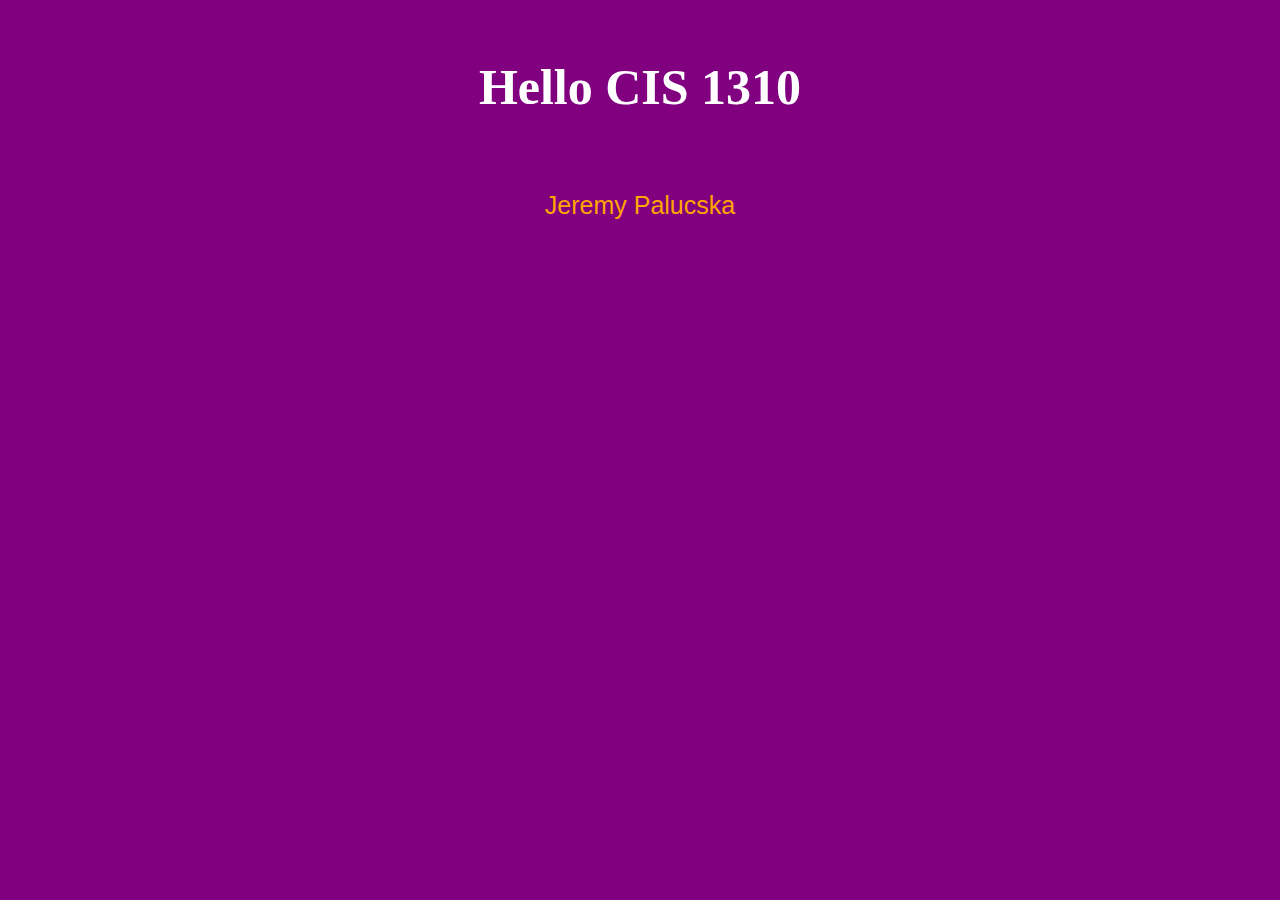
<file: module02/index.html>
<!DOCTYPE html>
<html lang="en">
<head>
    <meta charset="UTF-8">
    <meta http-equiv="X-UA-Compatible" content="IE=edge">
    <meta name="viewport" content="width=device-width, initial-scale=1.0">
    <title>Hello CIS 1310</title>
</head>
<style>
  body {
    background-color:#800080;
  }
  
  h1 {
    font-size:50px;
    color:#FFFFFF;
    margin: 0;
    text-align: center;
    padding:1em;   
  }
  
  p {
    font-family:Arial, Helvetica, sans-serif;
    color:#FFA500;
    text-align: center;
    font-size:25px;
  }
</style>
<body>
    <h1>Hello CIS 1310</h1>
    <p>Jeremy Palucska</p>
    
</body>
</html>
</file>
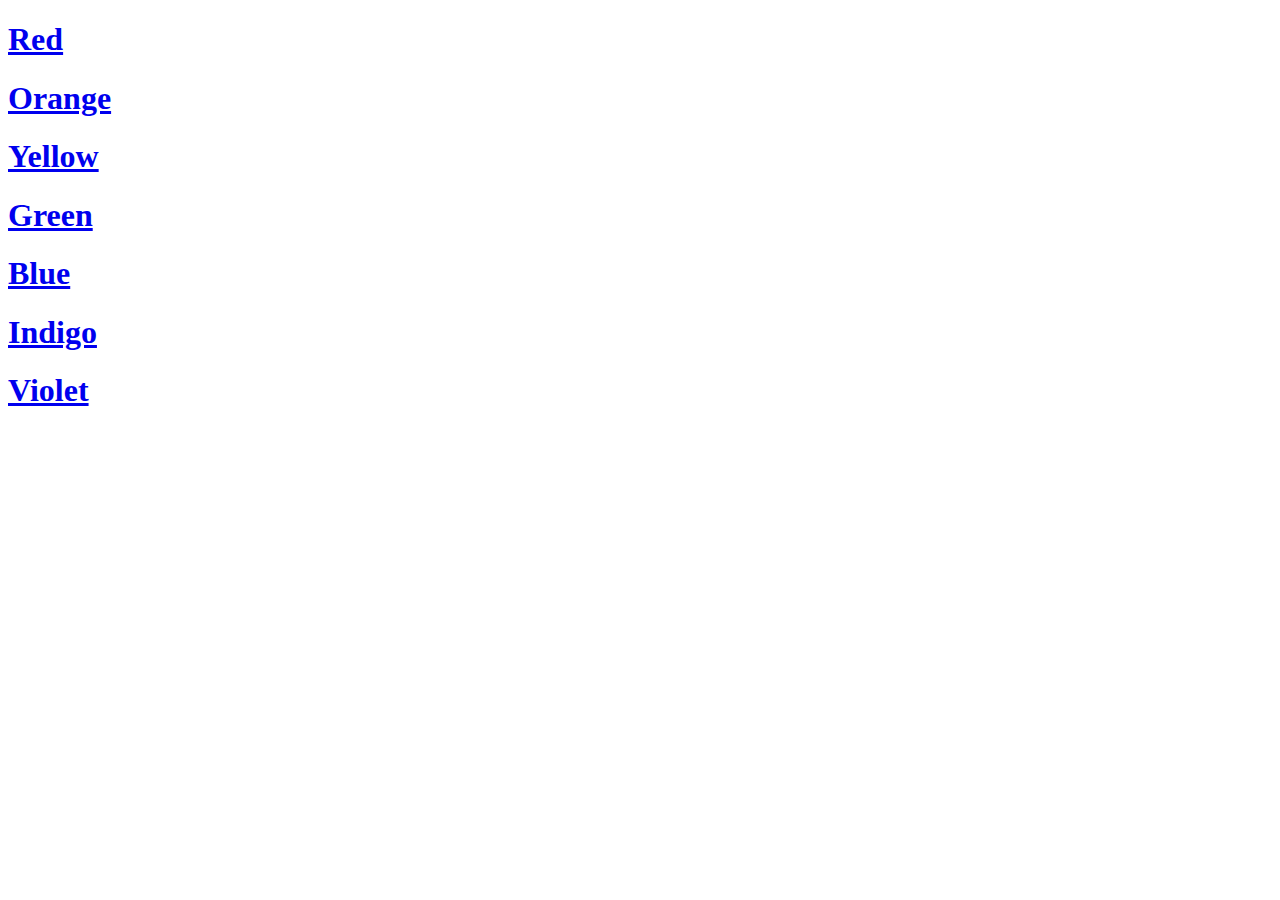
<file: module04/index.html>
<!DOCTYPE html>
<html lang="en">
<head>
    <meta charset="UTF-8">
    <link rel = "stylesheet" href = "https://bb.cod.edu/bbcswebdav/pid-7719709-dt-content-rid-42962829_2/courses/265569/style.css">
    <title>Document</title>
    
</head>
<body>
    <h1 class = align-right id = row-01><a href = "https://en.wikipedia.org/wiki/Red">Red</a></h1>
    <h1 class = align-left id = row-02><a href = "https://en.wikipedia.org/wiki/Orange">Orange</a></h1>
    <h1 class = align-right id = row-03><a href = "https://en.wikipedia.org/wiki/Yellow">Yellow</a></h1>
    <h1 class = align-left id = row-04><a href = "https://en.wikipedia.org/wiki/Green">Green</a></h1>
    <h1 class = align-right id = row-05><a href = "https://en.wikipedia.org/wiki/Blue">Blue</a></h1>
    <h1 class = align-left id = row-06><a href = "https://en.wikipedia.org/wiki/Indigo">Indigo</a></h1>
    <h1 class = align-right id = row-07><a href = "https://en.wikipedia.org/wiki/Violet">Violet</a></h1>

</body>
</html>
</file>
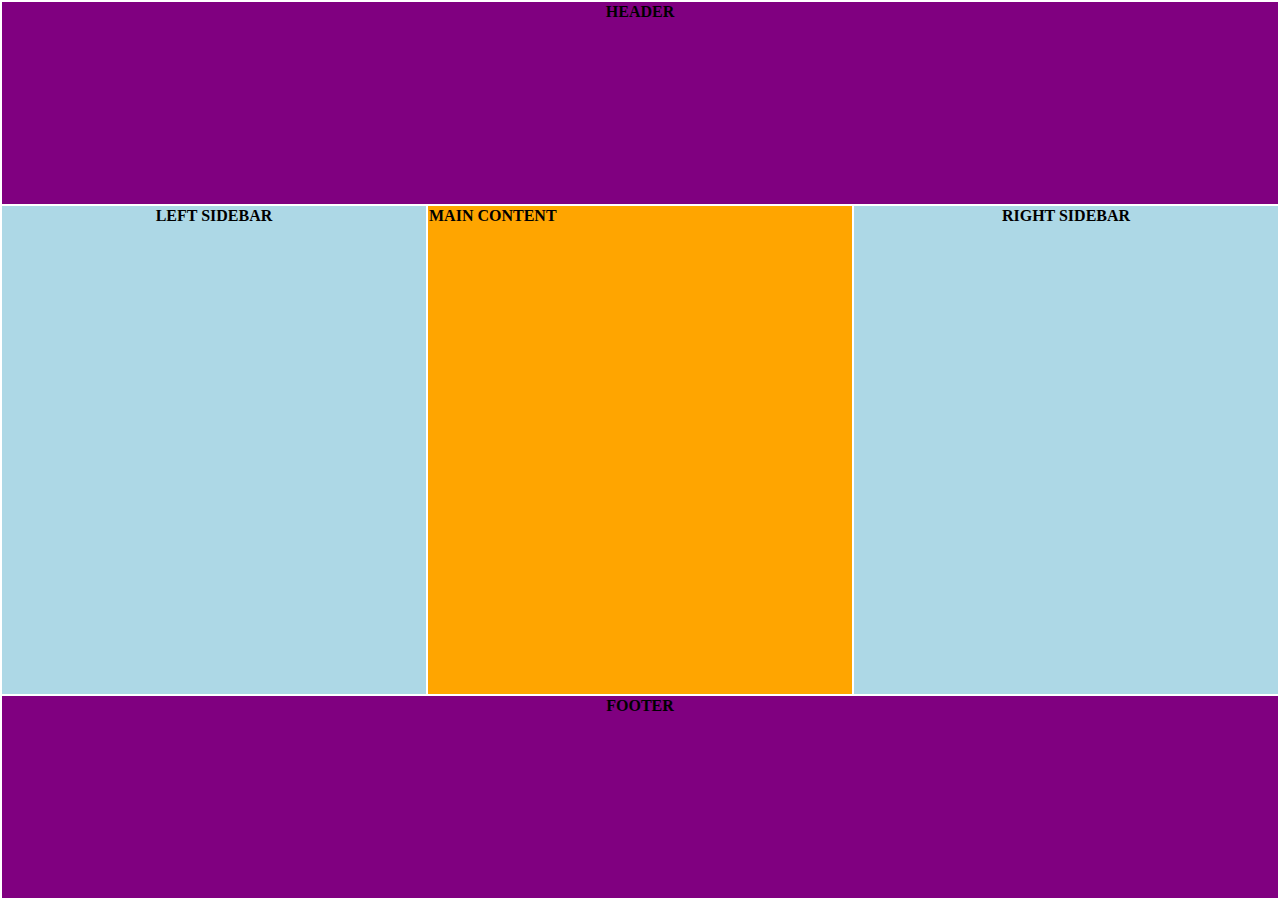
<file: module06/index.html>
<!DOCTYPE html>
<html lang="en">
<head>
    <meta charset="UTF-8">
    
    <title>Document</title>
</head>
<style>
   
    table, th  {
        table-layout: fixed;
        width:100%;
        min-height: 100vh;
        max-height: 100%;
        


        
    }

    #header {
       
        height:200px;
        vertical-align: top;
        text-align: center;
        background-color: purple
    }
    #footer{
        height:200px;
        vertical-align: top;
        text-align: center;
        background-color: purple
    }
    #main-content{
        min-width:600px;
        text-align: left;
        vertical-align: top;
        background-color: orange;
    }
    #left-sidebar {
        width:20%;
        vertical-align: top;
        background-color: lightblue;

    }
    #right-sidebar {
        width:20%;
        vertical-align: top;
        background-color: lightblue;

    }
    body {
        margin:0;
        padding:0;
        text-transform: uppercase;
    }
</style>
<body>
    <table style = width:100%>
        <tr>
            <th id = header colspan ="3"  >Header</th>
        </tr>
        <tr>
            <th id = left-sidebar>Left Sidebar</th>
            <th id = main-content>Main Content</th>
            <th id = right-sidebar>Right Sidebar</th>
        </tr>
        <tr>
            <th id = footer colspan ="3">Footer</th></th>
        </tr>

    </table>
</body>

</html>
</file>
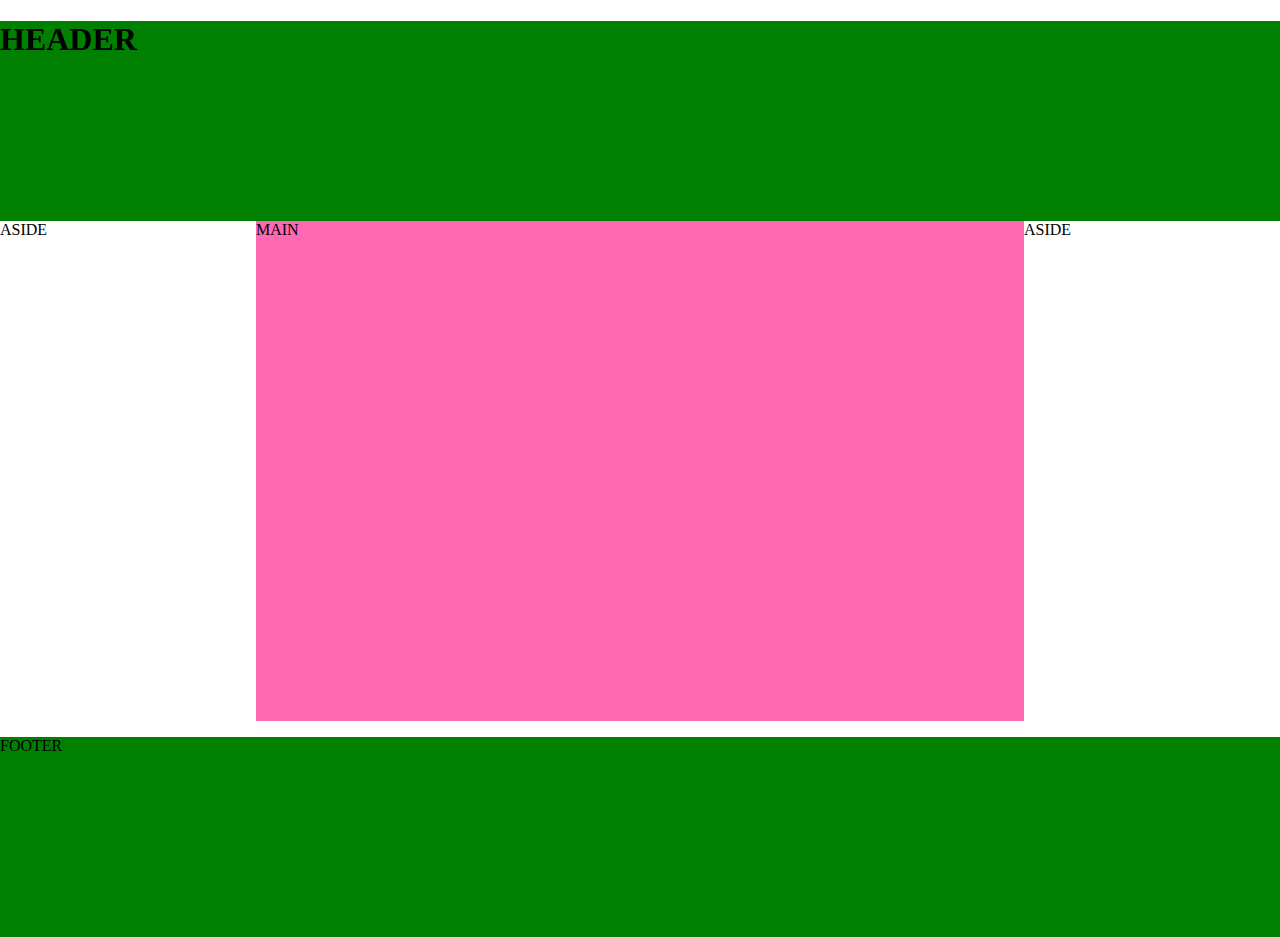
<file: module07/index.html>
<!DOCTYPE html>

<head>
<style>
    header{
        width:100%;
        height:200px;
        background-color: green;
    }
    footer{
        height:200px;
        width:100%;
        background-color: green;
    }

    main{
        width:60%;
        margin-left: 20%;
        margin-right:20%;
        min-height: calc(100vh - 400px);
        background-color: hotpink;
    }

    aside{
        width:20%;
        position: absolute;
        top:0px;

    }

    aside:first-child{
        left:0px
    }

    aside:last-child{
        right:0px;
    }

    #content{
        position: relative;

    }
    body{
        margin:0;
        padding:0;
    }
</style>
</head>

<body>
<header><h1>HEADER</h1></header>  
<div id="content">
    <aside>ASIDE</aside>
    <main>MAIN</main>
    <aside>ASIDE</aside>
</div>  
<footer><p>FOOTER</p></footer>
</body>
</html>
</file>
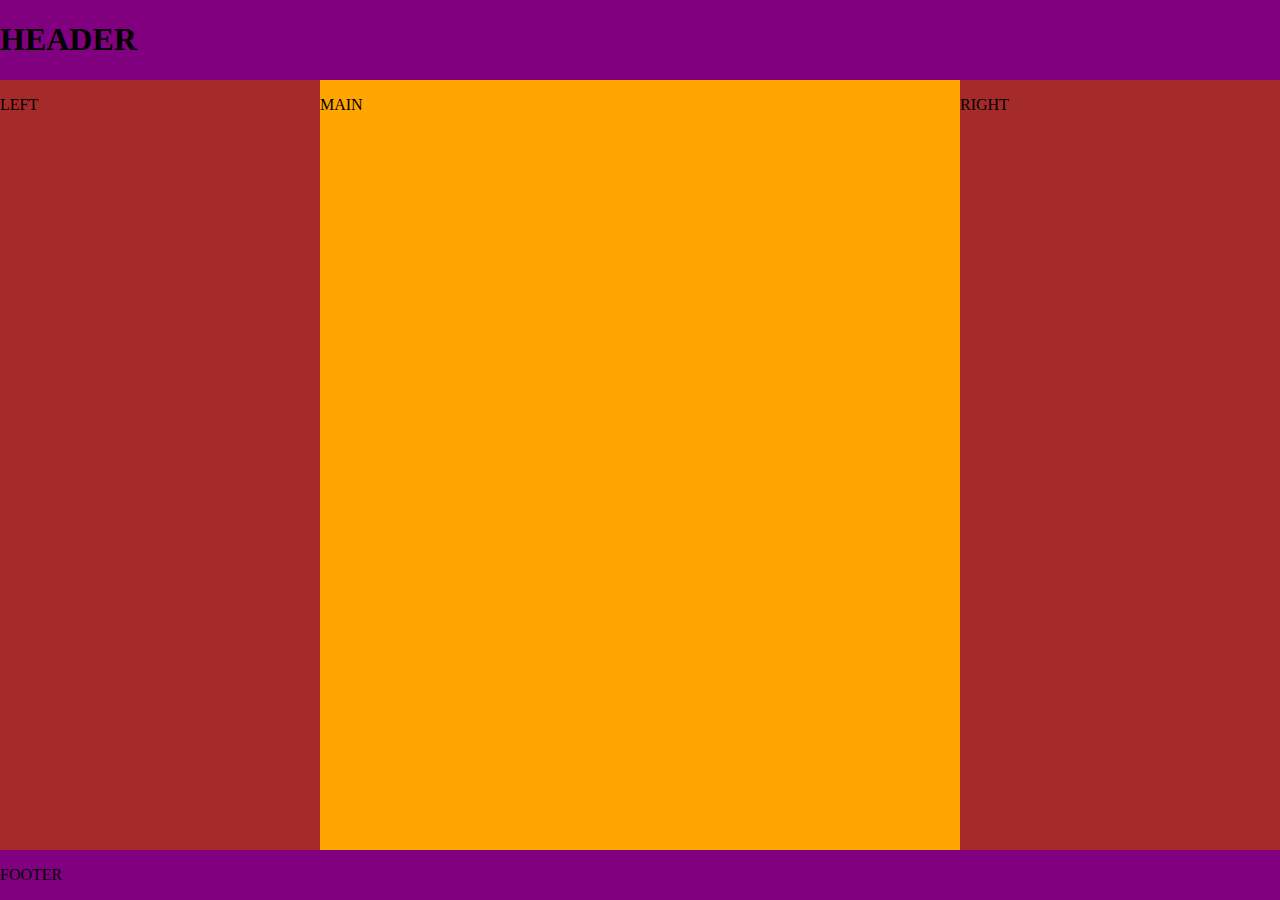
<file: module08/index.html>
<!DOCTYPE html>

<head>
<style>
    body {
        display: grid;
        grid-template-columns: 1fr 2fr 1fr;
        grid-template-rows: auto 1fr auto;
        grid-template-areas: 
            "header header header"
            "left main right"
            "footer footer footer";
        min-height: 100vh;
        margin:0;
        padding:0;
        background-color: white;
    }

    header {
        grid-area: header;
        background-color: purple;
    }

    aside {
        grid-area:left;
        background-color:brown;
    }
    main {
        grid-area: main;
        background-color: orange;
    }
    
    aside:last-of-type {
        grid-area:right;
        
    }
    footer {
        grid-area: footer;
        background-color: purple;
    }
    
</style>
</head>

<body>
    <header><h1>HEADER</h1></header>
    <aside><p>LEFT</p></aside>
    <main><p>MAIN</p></main>
    <aside><p>RIGHT</p></aside>    
    <footer><p>FOOTER</p></footer>
</body>
</html>
</file>
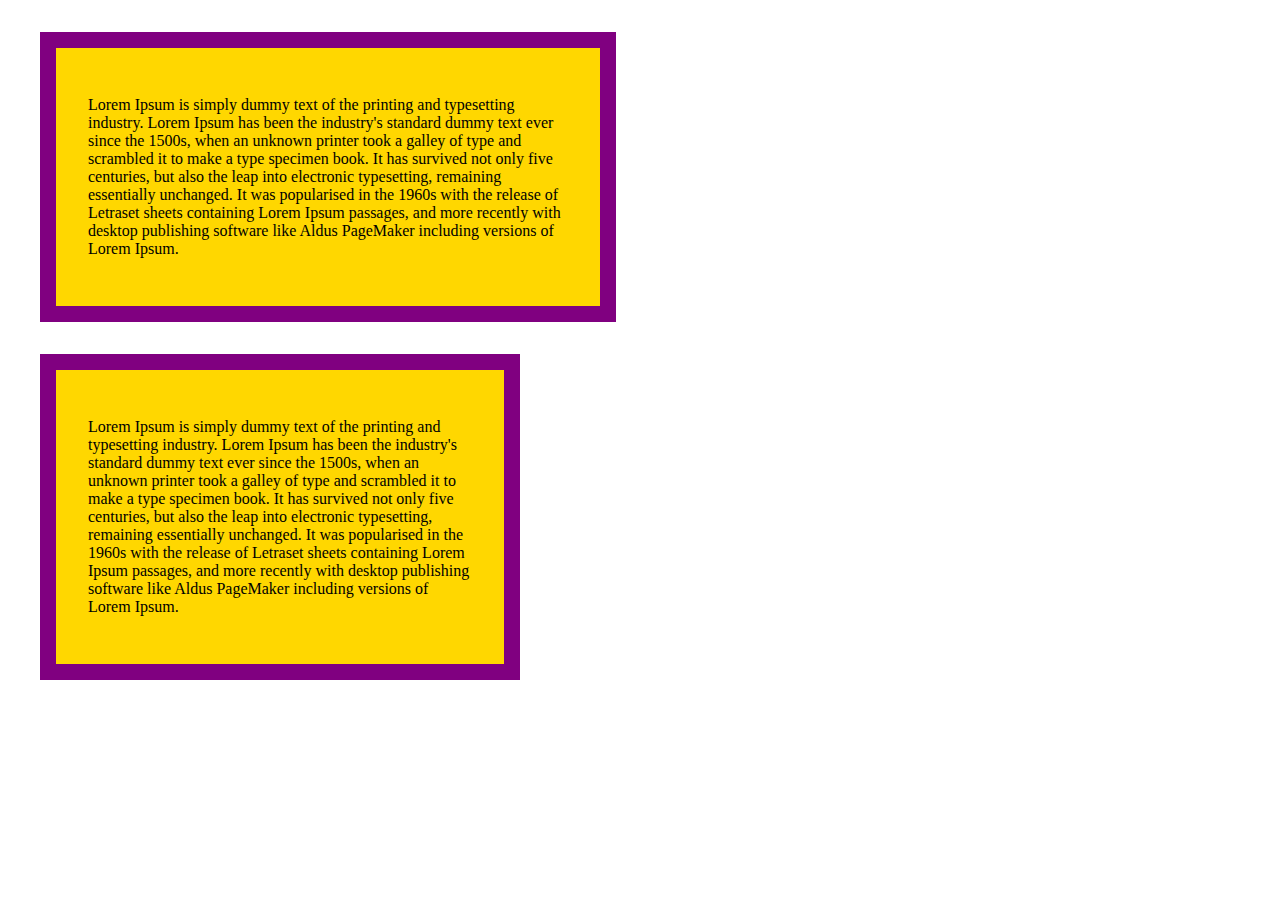
<file: module09/index.html>
<!DOCTYPE html>
<html lang="en">
<head>
    <meta charset="UTF-8">
    <meta http-equiv="X-UA-Compatible" content="IE=edge">
    <meta name="viewport" content="width=device-width, initial-scale=1.0">
    <link rel ="stylesheet" href ="styles.css">

    <title>Module09</title>
</head>
<body>
    <div id =box-one><p>Lorem Ipsum is simply dummy text of the printing and typesetting industry. Lorem Ipsum has been the industry's standard dummy text ever since the 1500s, when an unknown printer took a galley of type and scrambled it to make a type specimen book. It has survived not only five centuries, but also the leap into electronic typesetting, remaining essentially unchanged. It was popularised in the 1960s with the release of Letraset sheets containing Lorem Ipsum passages, and more recently with desktop publishing software like Aldus PageMaker including versions of Lorem Ipsum.</p></div>
    <div id =box-two><p>Lorem Ipsum is simply dummy text of the printing and typesetting industry. Lorem Ipsum has been the industry's standard dummy text ever since the 1500s, when an unknown printer took a galley of type and scrambled it to make a type specimen book. It has survived not only five centuries, but also the leap into electronic typesetting, remaining essentially unchanged. It was popularised in the 1960s with the release of Letraset sheets containing Lorem Ipsum passages, and more recently with desktop publishing software like Aldus PageMaker including versions of Lorem Ipsum.</p></div>   
</body>
</html>
</file>
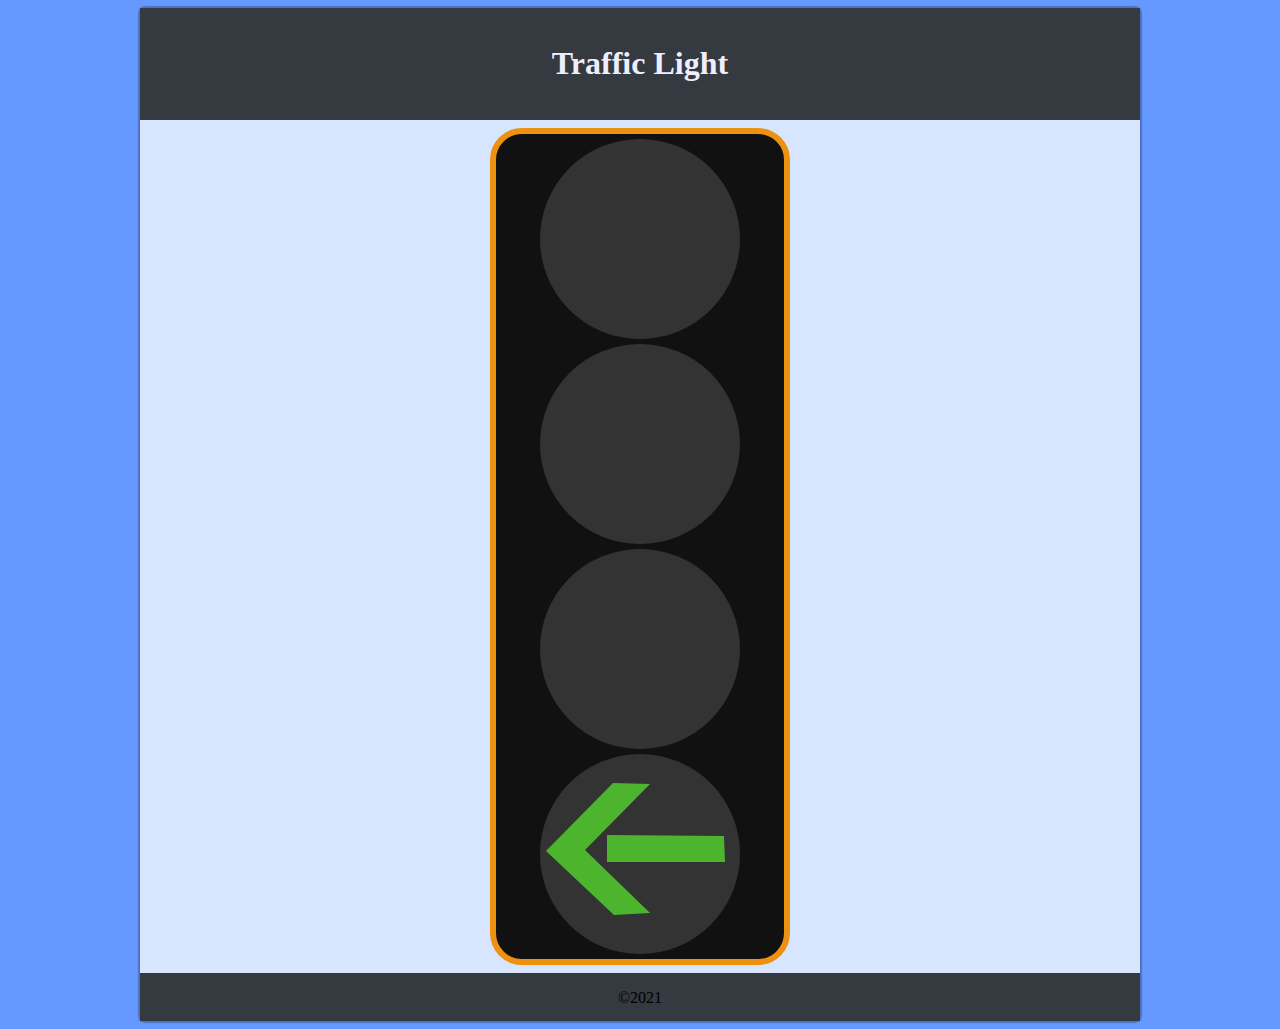
<file: module10/index.html>
<!DOCTYPE html>
<html class="no-js" lang="en-US">
<head>
	<meta charset="UTF-8">
	<meta name="viewport" content="width=device-width, initial-scale=1.0">
	<title>Traffic Light</title>

	<link href="style.css" rel="stylesheet" type="text/css">
	
</head>
<body class="">
<div id="page">
	<div id="header">	
		<h1>Traffic Light</h1>

  	</div><!-- end header -->	
	<div id="content">
		<div class="container">
			<div class="red"></div>
			<div class="yellow"></div>
			<div class="green"></div>
			<div class="arrow"></div>
		</div>   


    </div><!-- end content -->	
	<div id="footer">
		&copy;2021
	</div>		
	</div><!-- end page -->
</body>
</html>
</file>
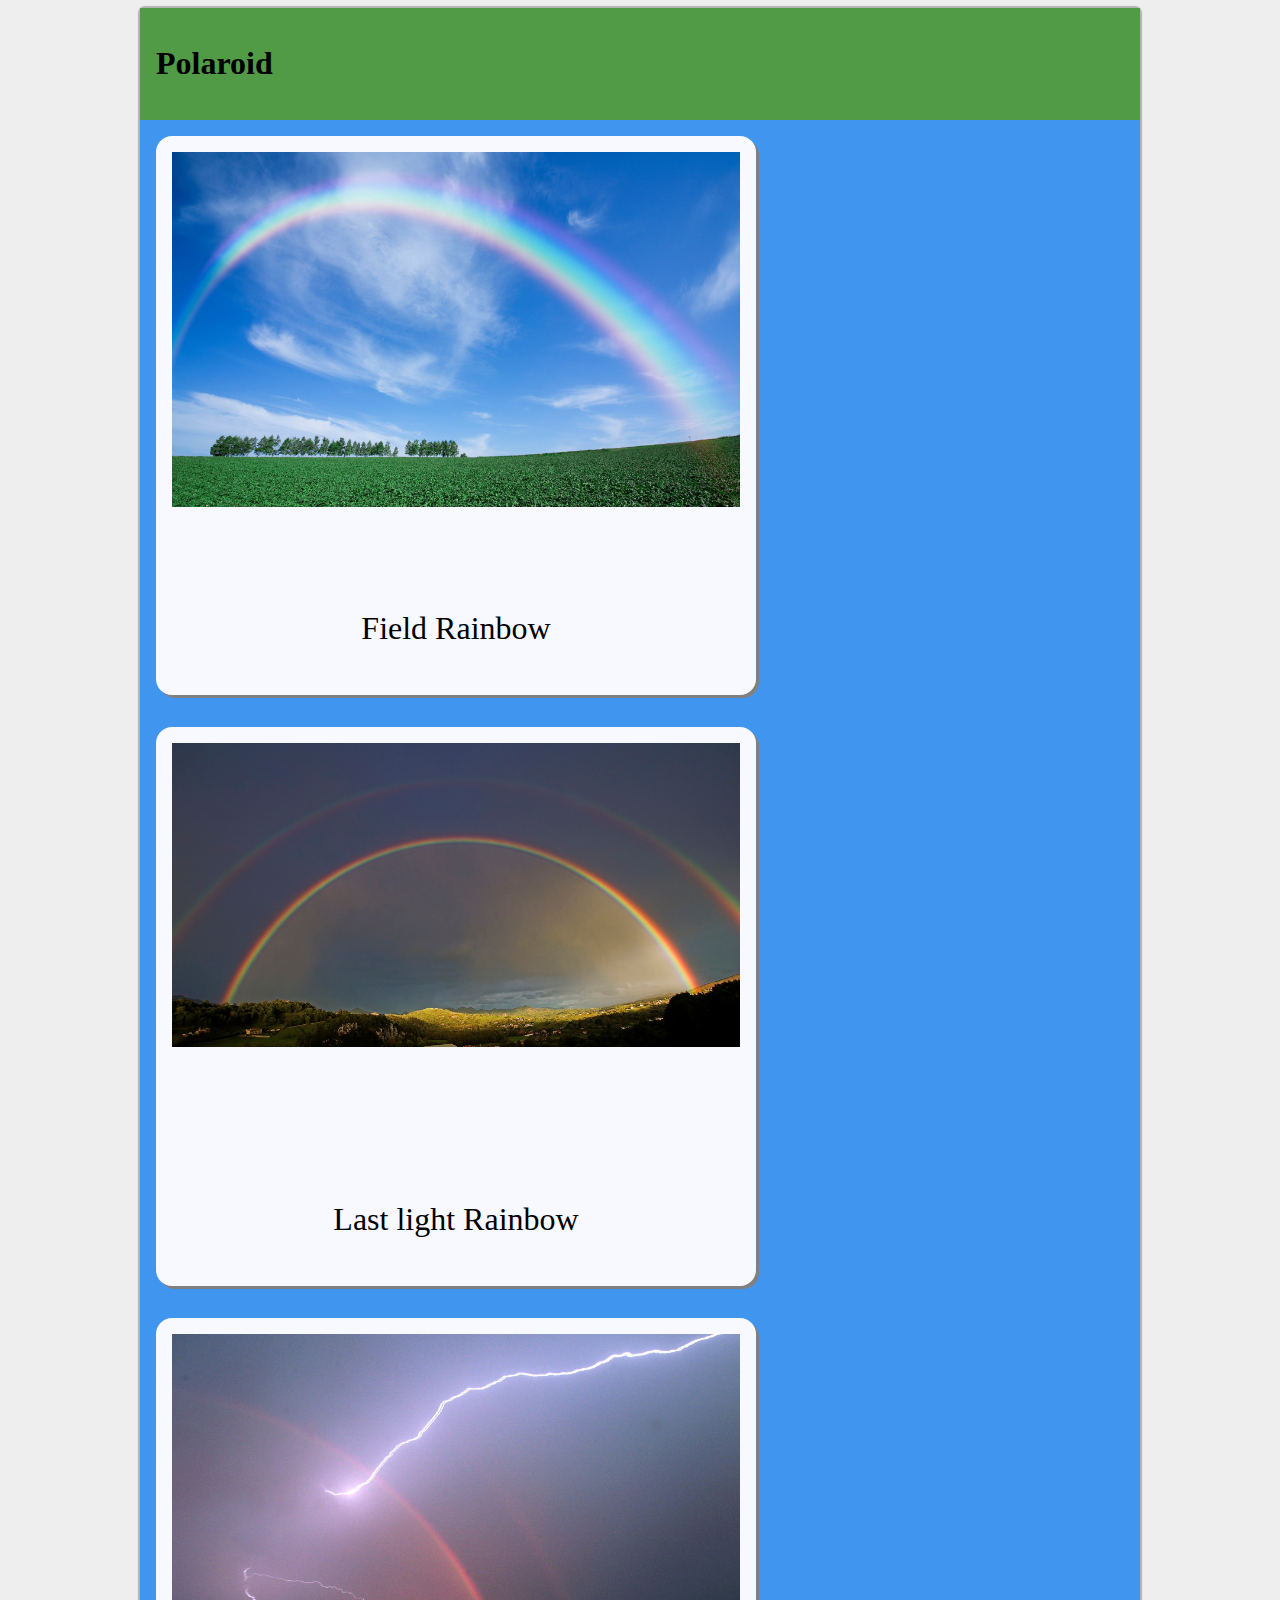
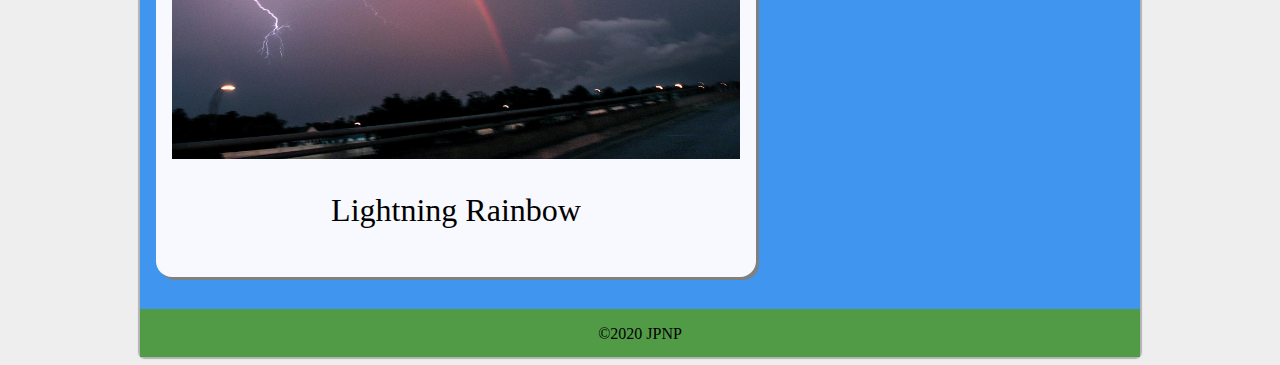
<file: module11/index.html>
<!DOCTYPE html>
<html class="no-js" lang="en-US">
<head>
	<meta charset="UTF-8">
	<meta name="viewport" content="width=device-width, initial-scale=1.0">
	<title>Polaroid</title>

	<link href="style.css" rel="stylesheet" type="text/css">
	
</head>
<body class="">
<div id="page">
	<div id="header">				
		<h1>Polaroid</h1>		
  	</div><!-- end header -->	
	<div id="content">
		<div class="polaroid">
			<div class="aspect-ratio"><img src="image/rainbow_01.jpg" alt=""/></div>
			<p>Field Rainbow</p>
		</div>
		<div class="polaroid">
			<div class="aspect-ratio"><img src="image/rainbow_02.jpg" alt=""/></div>
			<p>Last light Rainbow</p>
	    </div>
		<div class="polaroid">
			<div class="aspect-ratio"><img src="image/rainbow_03.jpg" alt=""/></div>
			<p>Lightning Rainbow</p>
	    </div>

    </div><!-- end content -->	
	<div id="footer">
		&copy;2020 JPNP
	</div>		
	</div><!-- end page -->
</body>
</html>
</file>
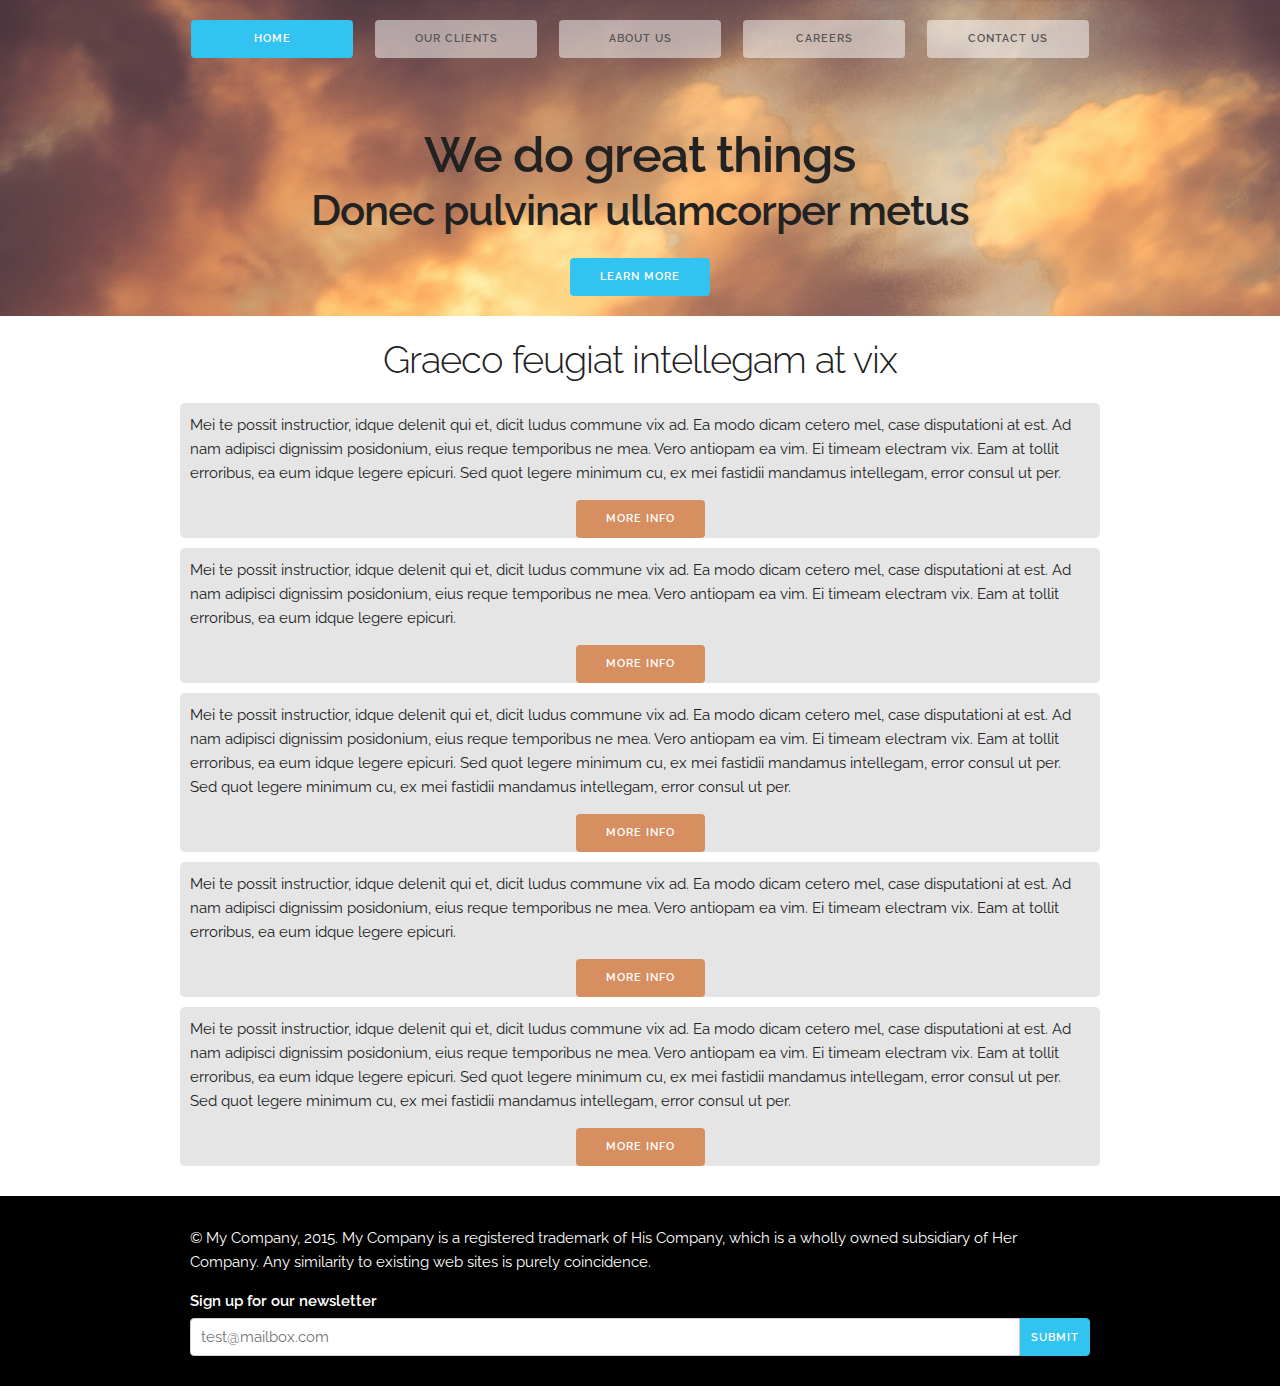
<file: module12/index.html>
<!DOCTYPE html>
<html lang="en">
<head>
  <meta charset="utf-8">
  <title>CSS: The Missing Manual</title>
  <meta name="viewport" content="width=device-width, initial-scale=1">
  <link href="https://fonts.googleapis.com/css?family=Raleway:400,300,600" rel="stylesheet" type="text/css">
  <link rel="stylesheet" href="css/base.css">
  <link rel="stylesheet" href="css/custom.css">
</head>
<body>
<!-- top section -->
<div class="header">
  <div class="section">
    <div class="nav">
      <a class="button button-primary" href="#">Home</a>
      <a class="button" href="#">Our Clients</a>
      <a class="button" href="#">About Us</a>
      <a class="button" href="#">Careers</a>
      <a class="button" href="#">Contact Us</a>
    </div>
    <div class="action">
      <h1>We do great things</h1>
      <h2>Donec pulvinar ullamcorper metus</h2>
      <a href="#" class="button button-primary">Learn More</a>
    </div>
  </div>
</div>
<!-- info section -->
<div class="info">
  <div class="section">
      <h2>Graeco feugiat intellegam at vix</h2>
  </div>
  <div class="section boxes">
    <div>
      <p>Mei te possit instructior, idque delenit qui et, dicit ludus commune vix ad. Ea modo dicam cetero mel, case disputationi at est. Ad nam adipisci dignissim posidonium, eius reque temporibus ne mea. Vero antiopam ea vim. Ei timeam electram vix. Eam at tollit erroribus, ea eum idque legere epicuri. Sed quot legere minimum cu, ex mei fastidii mandamus intellegam, error consul ut per.</p>
      <p class="more"><a href="#" class="button">More info</a></p>
    </div>
    <div>
      <p>Mei te possit instructior, idque delenit qui et, dicit ludus commune vix ad. Ea modo dicam cetero mel, case disputationi at est. Ad nam adipisci dignissim posidonium, eius reque temporibus ne mea. Vero antiopam ea vim. Ei timeam electram vix. Eam at tollit erroribus, ea eum idque legere epicuri. </p>
      <p class="more"><a href="#" class="button">More info</a></p>
    </div>
    <div>
      <p>Mei te possit instructior, idque delenit qui et, dicit ludus commune vix ad. Ea modo dicam cetero mel, case disputationi at est. Ad nam adipisci dignissim posidonium, eius reque temporibus ne mea. Vero antiopam ea vim. Ei timeam electram vix. Eam at tollit erroribus, ea eum idque legere epicuri. Sed quot legere minimum cu, ex mei fastidii mandamus intellegam, error consul ut per. Sed quot legere minimum cu, ex mei fastidii mandamus intellegam, error consul ut per.</p>
      <p class="more"><a href="#" class="button">More info</a></p>
    </div>
    <div>
      <p>Mei te possit instructior, idque delenit qui et, dicit ludus commune vix ad. Ea modo dicam cetero mel, case disputationi at est. Ad nam adipisci dignissim posidonium, eius reque temporibus ne mea. Vero antiopam ea vim. Ei timeam electram vix. Eam at tollit erroribus, ea eum idque legere epicuri. </p>
      <p class="more"><a href="#" class="button">More info</a></p>
    </div>
    <div>
      <p>Mei te possit instructior, idque delenit qui et, dicit ludus commune vix ad. Ea modo dicam cetero mel, case disputationi at est. Ad nam adipisci dignissim posidonium, eius reque temporibus ne mea. Vero antiopam ea vim. Ei timeam electram vix. Eam at tollit erroribus, ea eum idque legere epicuri. Sed quot legere minimum cu, ex mei fastidii mandamus intellegam, error consul ut per. Sed quot legere minimum cu, ex mei fastidii mandamus intellegam, error consul ut per.</p>
      <p class="more"><a href="#" class="button">More info</a></p>
    </div>
  </div>
</div>
<!-- footer -->
<div class="footer section">
  <div class="copyright">
    <p>© My Company, 2015. My Company is a registered trademark of His Company, which is a wholly owned subsidiary of Her Company. Any similarity to existing web sites is purely coincidence.</p>
  </div>
  <div class="signup">
    <form class="container">
      <label for="exampleEmailInput">Sign up for our newsletter</label>
      <input type="email" placeholder="test@mailbox.com" id="exampleEmailInput">
      <input class="button-primary" type="submit" value="Submit">
    </form>
  </div>
</div>
</body>
</html>
</file>
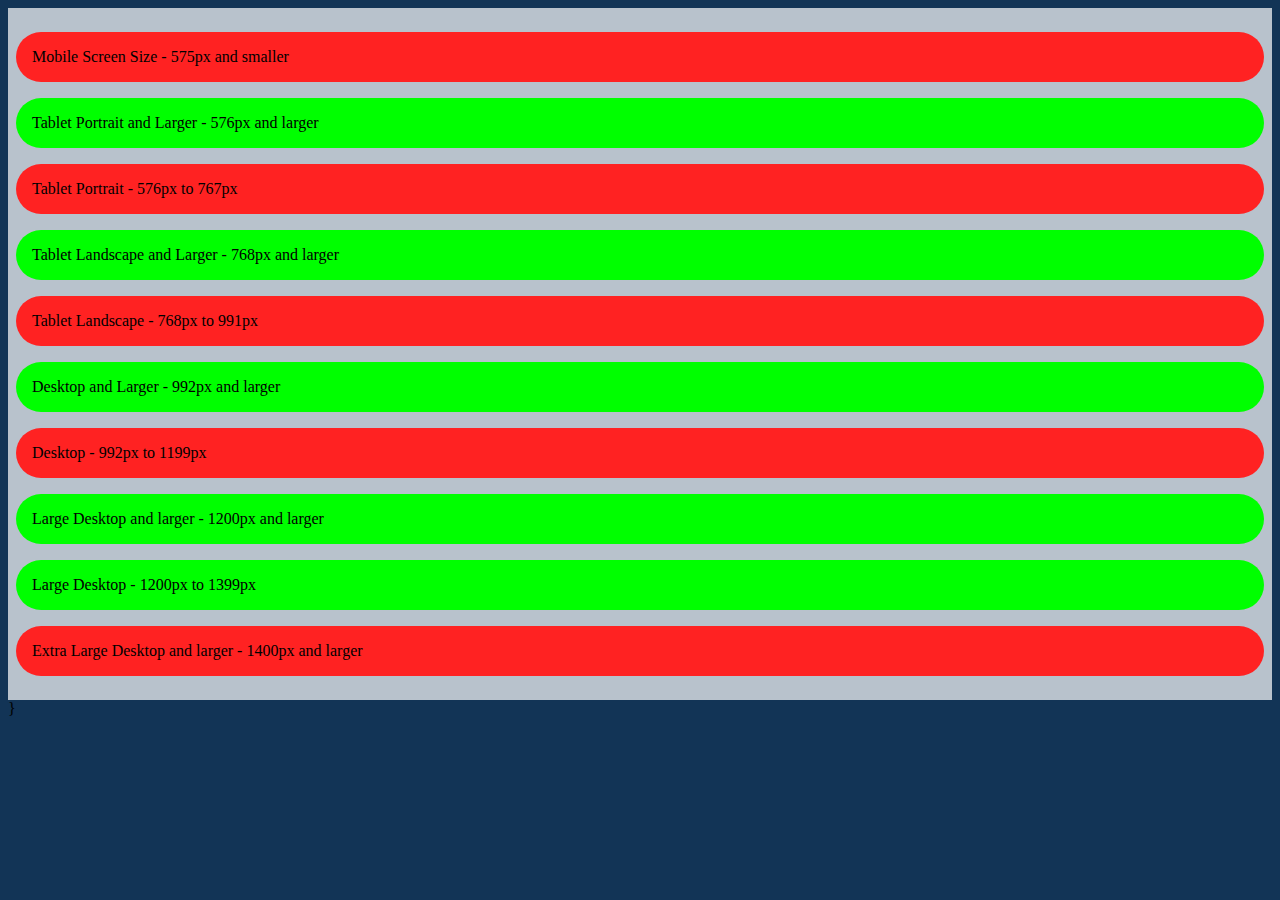
<file: module13/index.html>
<!DOCTYPE html>
<html>
<head>   
   <title>@media</title>
   <meta charset="utf-8" />
   <meta name="viewport" content="width=device-width, initial-scale=1" />

   <style type="text/css">
    body {
      background-color:#123456;
    }
    .container {
      padding:1em 0;
      background-color:rgba(255, 255, 255, 0.7);
      display:flex;
      flex-flow: column;
    }
    .container > div {
      margin:0.5em 0.5em;
      padding:1em;
      width:calc(100% - 3em);

      background-color:#ff2222;
      border-radius:999px;
    }

    @media screen and (max-width:575px) {
      .container > .mobile-only {
        background-color:#00ff00;
      }
    }

    @media screen and (min-width:576px) {
      .container > .tablet-portrait-and-larger {
        background-color:#00ff00;
    }
  }

    @media screen and (min-width:576px) and (max-width:767px) {
      .container > .tablet-portrait-only {
        background-color:#00ff00;
      
    }
  }
    
    @media screen and (min-width:768px) {
      .container > .tablet-landscape-and-larger {
        background-color:#00ff00;
      }
    }

    @media screen and (min-width:768px) and (max-width:991px) {
      .container > .tablet-landscape-only {
        background-color:#00ff00;
      }
    }

    @media screen and (min-width: 992px){
      .container > .desktop-and-larger {
        background-color:#00ff00;
      }
    }
      
    @media screen and (min-width:992px) and (max-width:1199px) {
      .container > .desktop-only {
        background-color:#00ff00;
      }
    }
    @media screen and (min-width:1200px) {
      .container > .large-desktop-and-larger {
        background-color:#00ff00;
      }
    }

    @media screen and (min-width:1200px) and (max-width:1399px) {
      .container > .large-desktop-only {
        background-color:#00ff00;
      }
    }
      

    @media screen and (min-width:1400px) {
      .container > .extra-large-desktop-and-larger {
        background-color:#00ff00;
      }
    }
  
   </style>
</head>

<body>

  <div class="container">

      <div class="mobile-only">Mobile Screen Size - 575px and smaller</div>

      <div class="tablet-portrait-and-larger">Tablet Portrait and Larger - 576px and larger</div>

      <div class="tablet-portrait-only">Tablet Portrait - 576px to 767px</div>

      <div class="tablet-landscape-and-larger">Tablet Landscape and Larger - 768px and larger</div>

      <div class="tablet-landscape-only">Tablet Landscape - 768px to 991px</div>

      <div class="desktop-and-larger">Desktop and Larger - 992px and larger</div>

      <div class="desktop-only">Desktop - 992px to 1199px</div>

      <div class="large-desktop-and-larger">Large Desktop and larger - 1200px and larger</div>

      <div class="large-desktop-only">Large Desktop - 1200px to 1399px</div>

      <div class="extra-large-desktop-and-larger">Extra Large Desktop and larger - 1400px and larger</div>
  </div>
   
</body>
</html>}
</file>
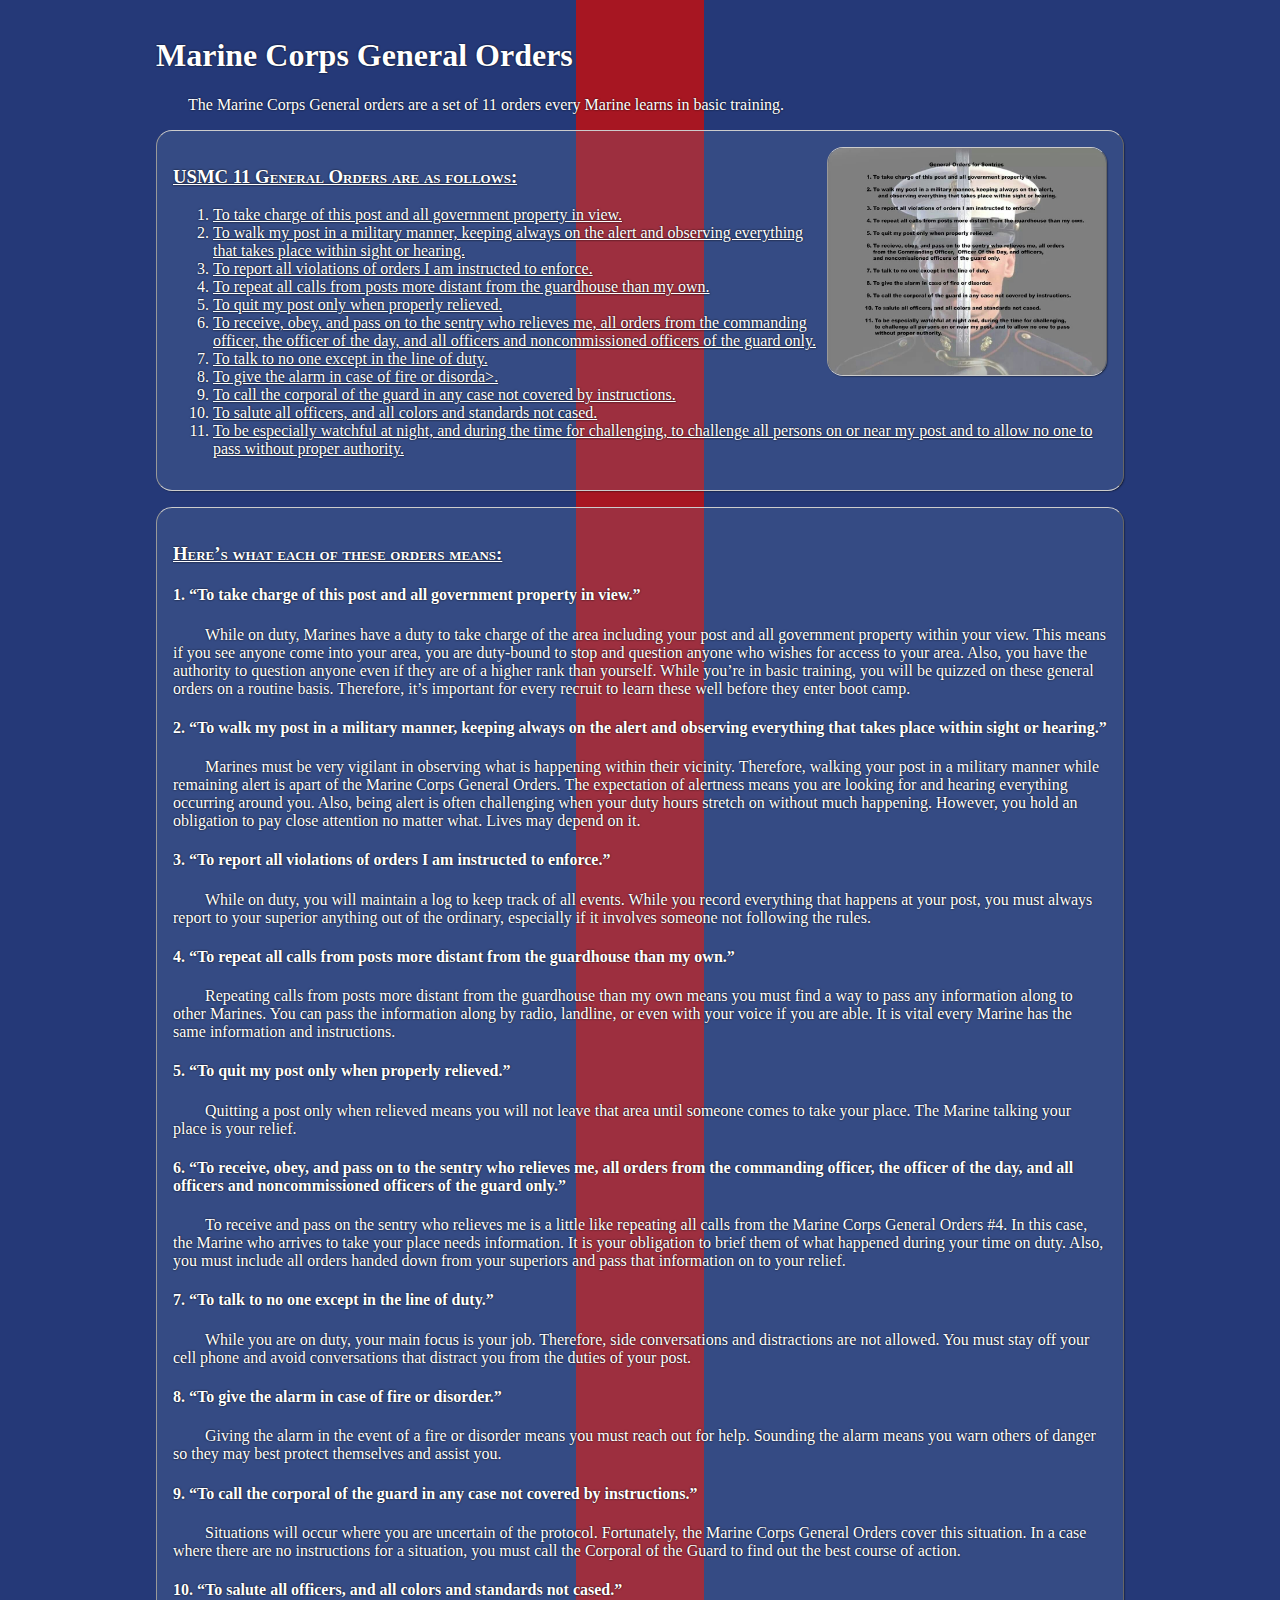
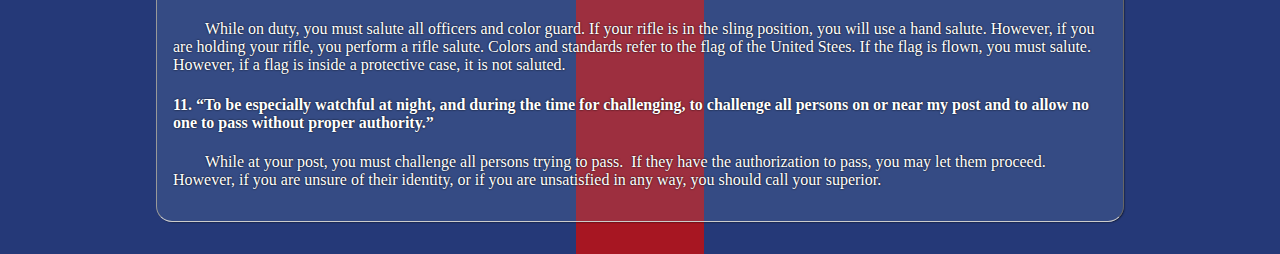
<file: project01/index.html>
<!doctype html>
<html>
<head>
<meta charset="utf-8">
<title>USMC - 11 General Orders</title>
<link rel = "stylesheet" href = "styles.css">

</head>

<body>
<div id="content">
<h1>Marine Corps General Orders</h1>
<p>The Marine Corps General orders are a set of 11 orders every Marine learns in basic training.</p>
<div class="section">
	<img src="general-orders.jpg" alt="" width="960" height="783"/>
	<h3 id="list">USMC 11 General Orders are as follows:</h3>
	<ol>
	  <li><a href ="#gen-01">To take charge of this post and all government property in view.</a></li>
	  <li><a href ="#gen-02">To walk my post in a military manner, keeping always on the alert and observing everything that takes place within sight or hearing.</a></li>
	  <li><a href ="#gen-03">To report all violations of orders I am instructed to enforce.</a></li>
	  <li><a href ="#gen-04">To repeat all calls from posts more distant from the guardhouse than my own.</a></li>
	  <li><a href ="#gen-05">To quit my post only when properly relieved.</a></li>
	  <li><a href ="#gen-06">To receive, obey, and pass on to the sentry who relieves me, all   orders from the commanding officer, the officer of the day, and all   officers and noncommissioned officers of the guard only.</a></li>
	  <li><a href ="#gen-07">To talk to no one except in the line of duty.</a></li>
	  <li><a href ="#gen-08">To give the alarm in case of fire or disorda>.</a></li>
	  <li><a href ="#gen-09">To call the corporal of the guard in any case not covered by instructions.</a></li>
	  <li><a href ="#gen-10">To salute all officers, and all colors and standards not cased.</a></li>
	  <li><a href ="#gen-11">To be especially watchful at night, and during the time for   challenging, to challenge all persons on or near my post and to allow no   one to pass without proper authority.</a></li>
	</ol>
</div>
<div class="section">
	<h3 id="description">Here&rsquo;s what each of these orders means:</h3>
	<h4 id="gen-01">1. &ldquo;To take charge of this post and all government property in view.&rdquo;</h4>
	<p>While on duty, Marines have a duty to take charge of the area including your post and all government property within your view. This means if you see anyone come into your area, you are duty-bound   to stop and question anyone who wishes for access to your area. Also, you have the authority to question anyone even if they are of a higher rank than yourself. While you&rsquo;re in basic training, you will be quizzed on these general orders on a routine basis. Therefore, it&rsquo;s important for every recruit to learn these well before they enter boot camp.</p>
	<h4 id="gen-02">2. &ldquo;To walk my post in a military manner, keeping always on the   alert and observing everything that takes place within sight or   hearing.&rdquo;</h4>
	<p>Marines must be very vigilant in observing what is happening within their vicinity. Therefore, walking your post in a military manner while remaining alert is apart of the Marine Corps General Orders. The expectation of alertness means you are looking for and hearing everything occurring around you. Also, being alert is often challenging when your duty hours stretch on without much happening. However, you hold an obligation to pay close attention no matter what. Lives may depend on it.</p>
	<h4 id="gen-03">3. &ldquo;To report all violations of orders I am instructed to enforce.&rdquo;</h4>
	<p>While on duty, you will maintain a log to keep track of all events. While you record everything that happens at your post, you must   always report to your superior anything out of the ordinary, especially   if it involves someone not following the rules.</p>
	<h4 id="gen-04">4. &ldquo;To repeat all calls from posts more distant from the guardhouse than my own.&rdquo;</h4>
	<p>Repeating calls from posts more distant from the guardhouse than my   own means you must find a way to pass any information along to other   Marines. You can pass the information along by radio, landline, or even with your voice if you are able. It is vital every Marine has the same information and instructions.</p>
	<h4 id="gen-05">5. &ldquo;To quit my post only when properly relieved.&rdquo;</h4>
	<p>Quitting a post only when relieved means you will not leave that area until someone comes to take your place. The Marine talking your place is your relief. </p>
	<h4 id="gen-06">6. &ldquo;To receive, obey, and pass on to the sentry who relieves me, all   orders from the commanding officer, the officer of the day, and all   officers and noncommissioned officers of the guard only.&rdquo;</h4>
	<p>To receive and pass on the sentry who relieves me is a little like repeating all calls from the Marine Corps General Orders #4. In this case, the Marine who arrives to take your place needs information. It is your obligation to brief them of what happened during your time on duty. Also, you must include all orders handed down from your superiors and pass that information on to your relief.</p>
	<h4 id="gen-07">7. &ldquo;To talk to no one except in the line of duty.&rdquo;</h4>
	<p>While you are on duty, your main focus is your job. Therefore, side conversations and distractions are not allowed. You must stay off your cell phone and avoid conversations that distract you from the duties of your post.</p>
	<h4 id="gen-08">8. &ldquo;To give the alarm in case of fire or disorder.&rdquo;</h4>
	<p>Giving the alarm in the event of a fire or disorder means you must reach out for help. Sounding the alarm means you warn others of danger so they may best protect themselves and assist you. </p>
	<h4 id="gen-09">9. &ldquo;To call the corporal of the guard in any case not covered by instructions.&rdquo;</h4>
	<p>Situations will occur where you are uncertain of the protocol. Fortunately, the Marine Corps General Orders cover this situation. In a case where there are no instructions for a situation, you must   call the Corporal of the Guard to find out the best course of action. </p>
	<h4 id="gen-10">10. &ldquo;To salute all officers, and all colors and standards not cased.&rdquo;</h4>
	<p>While on duty, you must salute all officers and color guard. If your rifle is in the sling position, you will use a hand salute. However, if you are holding your rifle, you perform a rifle salute. Colors and standards refer to the flag of the United Stees. If the flag is flown, you must salute. However, if a flag is inside a protective case, it is not saluted. </p>
	<h4 id="gen-11">11. &ldquo;To be especially watchful at night, and during the time for   challenging, to challenge all persons on or near my post and to allow no   one to pass without proper authority.&rdquo;</h4>
	<p>While at your post, you must challenge all persons trying to pass.  If they have the authorization to pass, you may let them proceed. However, if you are unsure of their identity, or if you are unsatisfied in any way, you should call your superior. </p>
</div>
</div>
</body>
</html>
</file>
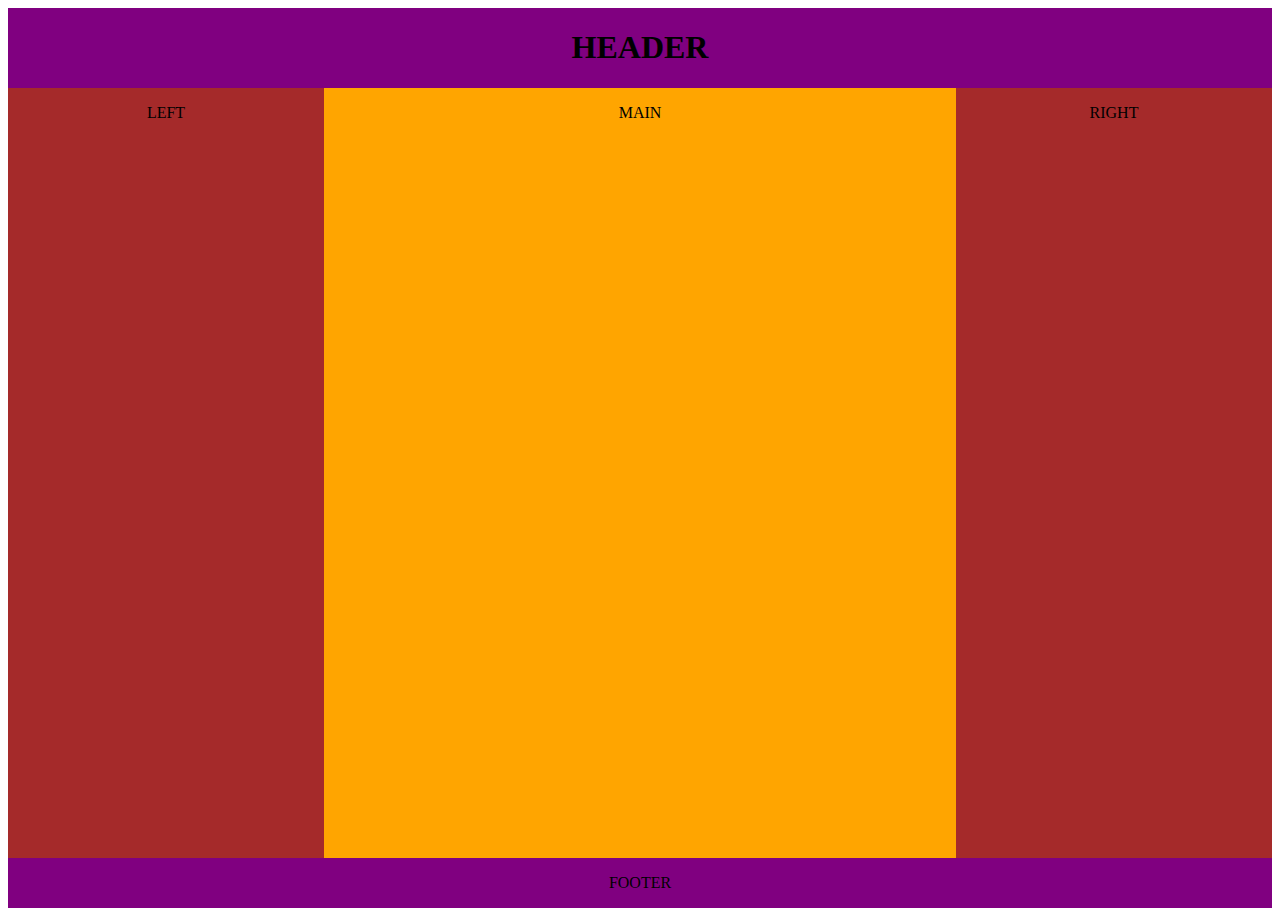
<file: project02/index.html>
<!DOCTYPE html>

<head>
<meta name="viewport" content="width=device-width, initial-scale=1" />
<link rel = "stylesheet" href ="styles.css">
</head>
<body>
    <div class ="container">
        <header><h1>HEADER</h1></header>
        <aside><p>LEFT</p></aside>
        <main><p>MAIN</p></main>
        <aside><p>RIGHT</p></aside>    
        <footer><p>FOOTER</p></footer>
    </div>
</body>
</html>
</file>
<file: module09/styles.css>
#box-one{
    margin:2em;
    padding:2em;
    border: 1em solid purple;
    width:30em;
    background-color: gold;
    box-sizing: content-box;
}


#box-two{
    box-sizing: border-box;
    margin:2em;
    padding:2em;
    border: 1em solid purple;
    width:30em;
    background-color: gold;
    
}
</file>
<file: module10/style.css>
/*
Description:  Default theme for Classes
Author:       Joseph Neathawk
Author URI:   https://knighthawk0811.github.io
License: GPLv3
License URI: http://www.gnu.org/licenses/gpl.html
*/



/*--------------------------------------------------------------
selector {
	layout(position)
	
	content(text)
	
	design(background)
	
	other(z-index)
}
----------------------------------------------------------------
>>> COLORS:	  
----------------------------------------------------------------
	blue-dark:#003366;
	green:#00cc66;	
	red: #aa0000;
	yellow: #DFE69E rgba(255,255,100,0.5);

----------------------------------------------------------------
>>> TABLE OF CONTENTS:
----------------------------------------------------------------
# Main Structure
# General Elements
# Modal Navigation
# Navigation
# Header Area
# Content Area
# Footer Area
# Reusable Classes
# Other
# Templates
# Media Queries

--------------------------------------------------------------*/



/*--------------------------------------------------------------
# Main Structure
--------------------------------------------------------------*/
/* apply a natural box layout model to all elements, but allowing components to change */
html {
    box-sizing: border-box;
  }
  html.not-top { 
      display:none;
  }
  *, *:before, *:after {
    box-sizing: inherit;
  }
  /*the entire body of the html page*/
  body {    
      background: #6699ff;
  }
  /* a wrapper around all the actual page content
  this will be centered on the page*/
  #page {
      margin: 3px auto;
      position: relative;
      width: calc(100% - 10px);
      max-width:1000px;
      
      background: rgba(255,255,255,0.75);
      border-radius: 5px;
      box-shadow: 0px 0px 1px 2px rgba(0,0,0,0.25);
  }
  
  /*--------------------------------------------------------------
  # General Elements
  --------------------------------------------------------------*/
  iframe {
      width:100%;
      
      border:1px solid rgba(0,0,0,0.5);
  }
  /*--------------------------------------------------------------
  # Modal Navigation
  --------------------------------------------------------------*/
  
  /*--------------------------------------------------------------
  # Navigation
  --------------------------------------------------------------*/
  
  /*--------------------------------------------------------------
  # Header Area
  --------------------------------------------------------------*/
  /*main header div*/
  #header {
      margin: 0;
      min-height:5em;
      position: relative;
      width: 100%;
      padding: 1em;
      color:#eeeeff;
      text-align:center;
      background-color: #343a40;
  
  }
  
  
  /*--------------------------------------------------------------
  # Content Area
  --------------------------------------------------------------*/
  #content {
      margin: 0 1em;
      position: relative;
      padding: 0;
      width: calc(100% - 2em);
  }
  
     
  
      .container {
        display:block;
        flex:0 0 300px;
        margin:0.5em auto;
        padding:0;
        position:relative;
  
        max-width:300px;
        width:100%;
  
        min-height:630px;
        height:auto;
  
        background-color:#111111;
        border-radius:2em;
        border: 6px solid #ed9110;
      }
  
      .container > div {
        width:200px;
        height:200px;
        margin:5px auto;
  
        background-color:#333333;
        border-radius:999px;
      }
  
  
      /* keyframe animation stuff */
      .container .red {
        /* first color */
        background-color:#333333;
  
        animation-name: redlight;
        animation-duration:13s;
        animation-iteration-count: infinite;
      }
      .container .yellow {
        /* third color */
        background-color:#333333;
  
        animation-name: yellowlight;
        animation-duration:13s;
        animation-iteration-count: infinite;
      }
      .container .green {
        /* second color */
        background-color:#333333;
  
        animation-name: greenlight;
        animation-duration:13s;
        animation-iteration-count: infinite;
      }
      .container .arrow {
        /* second color */
        background-color:#333333;
        background-position: center center;
        background-repeat:none;
        background-image: url(arrow.png);
  
        animation-name: arrowlight;
        animation-duration:13s;
        animation-iteration-count: infinite;
      }
  
      @keyframes redlight {
        0% {
          background-color:red;
        }
        50% {
          background-color:red;
        }
        51% {
          background-color:#333333;
        }
        100% {
          background-color:#333333;
        }
  
      }
      @keyframes yellowlight {
        0% {
          background-color:#333333;
        }
        90% {
          background-color:#333333;
        }
        91% {
          background-color:yellow;
        }
        100% {
          background-color:yellow;
        }
        
      }
      @keyframes greenlight {
        0% {
          background-color:#333333;
        }
        50% {
          background-color:#333333;
        }
        51% {
          background-color:green;
        }
        90% {
          background-color:green;
        }
        91% {
          background-color:#333333;
        }
        100% {
          background-color:#333333;
        }
        
      }
      @keyframes arrowlight {
        0% {
          background-image:url(arrow.png);
        }
        11% {
          background-image: url(arrow.png);
        }
        50% {
          background-image:none;
        }
        51% {
          background-image:none;
        }
        90% {
          background-image:none;
        }
        91% {
          background-image:url(arrow.png);
        }
        100% {
          background-image:url(arrow.png);
        }
        
      }
  
  /*--------------------------------------------------------------
  # Footer Area
  --------------------------------------------------------------*/
  /*the footer of the page*/
  #footer {
      height:3em;
      margin: 0;
      padding: 1rem;
      position: relative;
      width: 100%;
      text-align: center;
      background: #343a40;
  }
  /*--------------------------------------------------------------
  # Reusable Classes
  --------------------------------------------------------------*/
  
  
  .polaroid {
      padding: 1em;
      background-color: grey;
      border-radius: 1rem;
      margin: 1em 1em 2em 1em;
      max-width: 600px;
  }
  .polaroid .aspect-ratio {
  
  }
  .polaroid .aspect-ratio img {
      width: 100%;
      height: auto;
  }
  .polaroid p {
      text-align: center;
      font-size: 2em;
  }
  
  
  
  /*--------------------------------------------------------------
  # Other
  --------------------------------------------------------------*/
  /*--------------------------------------------------------------
  # Templates
  --------------------------------------------------------------*/
  /*--------------------------------------------------------------
  # Media Queries
  --------------------------------------------------------------*/
  
  /* for-phone-only */
  @media only screen and (max-width: 599px) {
      
  }
  
  /* for-tablet-portrait-up */
  @media only screen and (min-width: 600px) {
      
  }
  
  /* for-tablet-portrait-only */
  @media only screen and (min-width: 600px) and (max-width: 899px) {
      
  }
  
  /* for-tablet-landscape-up */
  @media only screen and (min-width: 900px) {
  
  }
  
  /* for-tablet-landscape-only */
  @media only screen and (min-width: 900px) and (max-width: 1199px) {
      
  }
  
  /* for-desktop-up */
  @media only screen and (min-width: 1200px) {
      
  }
  
  /* for-desktop-only */
  @media only screen and (min-width: 1200px) and (max-width: 1799px) {
      
  }
  
  /* for-big-desktop-up */
  @media only screen and (min-width: 1800px) {
      
  }
</file>
<file: module11/style.css>
/*
Description:  Default theme for Classes
Author:       Joseph Neathawk
Author URI:   https://knighthawk0811.github.io
License: GPLv3
License URI: http://www.gnu.org/licenses/gpl.html
*/



/*--------------------------------------------------------------
selector {
	layout(position)
	
	content(text)
	
	design(background)
	
	other(z-index)
}
----------------------------------------------------------------
>>> COLORS:	  
----------------------------------------------------------------
	blue-dark:#003366;
	green:#00cc66;	
	red: #aa0000;
	yellow: #DFE69E rgba(255,255,100,0.5);

----------------------------------------------------------------
>>> TABLE OF CONTENTS:
----------------------------------------------------------------
# Main Structure
# General Elements
# Modal Navigation
# Navigation
# Header Area
# Content Area
# Footer Area
# Reusable Classes
# Other
# Templates
# Media Queries

--------------------------------------------------------------*/



/*--------------------------------------------------------------
# Main Structure
--------------------------------------------------------------*/
/* apply a natural box layout model to all elements, but allowing components to change */
html {
  box-sizing: border-box;
}
html.not-top { 
	display:none;
}
*, *:before, *:after {
  box-sizing: inherit;
}
/*the entire body of the html page*/
body {    
	background: #eeeeee;
}
/* a wrapper around all the actual page content
this will be centered on the page*/
#page {
    margin: 3px auto;
    position: relative;
    width: calc(100% - 10px);
    max-width:1000px;
	
    background: -webkit-linear-gradient(top, #4096ee 0%,#4096ee 100%);
    border-radius: 5px;
    box-shadow: 0px 0px 1px 2px rgba(0,0,0,0.25);
}

/*--------------------------------------------------------------
# General Elements
--------------------------------------------------------------*/
iframe {
    width:100%;
    
    border:1px solid rgba(0,0,0,0.5);
}
/*--------------------------------------------------------------
# Modal Navigation
--------------------------------------------------------------*/

/*--------------------------------------------------------------
# Navigation
--------------------------------------------------------------*/

/*--------------------------------------------------------------
# Header Area
--------------------------------------------------------------*/
/*main header div*/
#header {
    margin: 0;
	min-height:5em;
    position: relative;
    width: 100%;
    padding: 1rem;
    background-color: #529B46;
}

/*--------------------------------------------------------------
# Content Area
--------------------------------------------------------------*/
#content {
    margin: 0 auto;
    position: relative;
    padding: 0;
    width: 100%
}

   

/*--------------------------------------------------------------
# Footer Area
--------------------------------------------------------------*/
/*the footer of the page*/
#footer {
	height:3em;
    margin: 0;
    padding: 1rem;
    position: relative;
    width: 100%;
    text-align: center;
    background: #529B46;
}
/*--------------------------------------------------------------
# Reusable Classes
--------------------------------------------------------------*/


.polaroid {
    padding: 1em;
    background-color: #f8f8ff;
    border-radius: 1rem;
    margin: 1em 1em 2em 1em;
    max-width: 600px;
    box-shadow: 3px 3px grey;
}
.polaroid .aspect-ratio {
    height:0px;
    width:100%;
    padding-bottom: 75%;
    position: relative;


}

.polaroid .aspect-ratio img {
    width: 100%;
    height: auto;
    position: absolute;
    top:0px;
    right:0px;
    left:0px;
    bottom: 0px;
    object-fit: cover;
    
}
.polaroid p {
    text-align: center;
    font-size: 2em;
}



/*--------------------------------------------------------------
# Other
--------------------------------------------------------------*/
/*--------------------------------------------------------------
# Templates
--------------------------------------------------------------*/
/*--------------------------------------------------------------
# Media Queries
--------------------------------------------------------------*/

/* for-phone-only */
@media only screen and (max-width: 599px) {
	
}

/* for-tablet-portrait-up */
@media only screen and (min-width: 600px) {
	
}

/* for-tablet-portrait-only */
@media only screen and (min-width: 600px) and (max-width: 899px) {
	
}

/* for-tablet-landscape-up */
@media only screen and (min-width: 900px) {

}

/* for-tablet-landscape-only */
@media only screen and (min-width: 900px) and (max-width: 1199px) {
	
}

/* for-desktop-up */
@media only screen and (min-width: 1200px) {
	
}

/* for-desktop-only */
@media only screen and (min-width: 1200px) and (max-width: 1799px) {
	
}

/* for-big-desktop-up */
@media only screen and (min-width: 1800px) {
	
}
</file>
<file: module12/css/custom.css>
.nav {
    display:flex;
    flex-direction: row;
    justify-content: space-between;
    flex-wrap: wrap;
    max-width: 100%;
}


.nav a {
    flex-grow: 1;
    flex-shrink: 1;
    flex-basis: 15%;
    margin-left:1em;
    margin-right:1em;
    max-width: 100%;
}


.section-boxes{
    display:flex;
    flex-direction: row;
    flex-wrap: wrap;
} 


.more{
    flex-grow: 1;
    flex-shrink: 1;
    flex-basis: 250px;
    margin:10px;
}

.more{
    display:flex;
    flex-direction: column;
    align-items: center;
}

.copyright{
    display:flex;
    flex-direction: row;
    flex-wrap: wrap;
}
</file>
<file: project01/styles.css>
@charset "utf-8";
html {
  box-sizing: border-box;
}
*, *:before, *:after {
  box-sizing: inherit;
}
body {

	background: #253978; /* Old browsers */
	background: -moz-linear-gradient(left, #253978 0%, #253978 45%, #a71622 45%, #a71622 55%, #253978 55%, #253978 100%); /* FF3.6-15 */
	background: -webkit-linear-gradient(left, #253978 0%, #253978 45%, #a71622 45%, #a71622 55%, #253978 55%, #253978 100%); /* Chrome10-25,Safari5.1-6 */
	background: linear-gradient(to right, #253978 0%, #253978 45%, #a71622 45%, #a71622 55%, #253978 55%, #253978 100%); /* W3C, IE10+, FF16+, Chrome26+, Opera12+, Safari7+ */
	margin: 0;
	padding:0;
}
#content {
    margin: 0 auto;
    width: 100%;
	
	color: #ffffff;
	text-shadow: 0px 0px 2px #000000;
	max-width: 1000px;
	padding: 1em;
	position: relative;
}
.section {
	margin: 1em 0;
	padding: 1em;
	
	background-color: rgba(120, 150, 180, 0.2);
	border: 1px solid #cccccc;
	box-shadow: 1px 1px 2px -1px #000000;
	border-top-color: #cccccc;
	border-right-color:#666666 ;
	border-left-color: #999999;
	border-radius: 1em;
}
.section img {
    float: right;
    width: 30%;
    min-width: 250px;
    max-width: 500px;
    height: auto;
	border-radius: 1em;
	border: 1px solid #cccccc;
	box-shadow: 1px 1px 2px -1px #000000;
	
}

h3{
	font-variant: small-caps;
	text-decoration: underline;
	font-weight: bold;
}

.section a {
	color:inherit;
}

.section img {
	border-top-color: #cccccc;
	border-right-color:#666666 ;
	border-left-color: #999999;
	border-radius: 1em;
}

p{
	text-indent: 2em;
}
</file>
<file: project02/styles.css>
header {
    grid-area: header;
    background-color: purple;
}

aside {
    grid-area:left;
    background-color:brown;
}
main {
    grid-area: main;
    background-color: orange;
}

aside:last-of-type {
    grid-area:right;
    
}
footer {
    grid-area: footer;
    background-color: purple;
}

.container{

    display:grid; 
    grid-template-columns:  100%;
    grid-template-rows: 1fr 1fr 1fr 1fr 1fr;
    grid-template-areas: 
    "header"
    "left"
    "main"
    "right"
    "footer";
    margin:0;
    padding:0;
    background-color: white;
    height:100vh;
    width: 100%;
    text-align: center;
    
}



@media screen and (min-width: 576px) and (max-width:991px) {
    .container {
        grid-template-rows: 1fr 1fr 1fr 1fr;
        grid-template-columns: 1fr 1fr ;
        grid-template-areas: 
            "header header"
            "left  right"
            "main main"
            "footer footer";
            
    }
}



@media screen and (min-width:992px) {
   .container {
    grid-template-columns: 1fr 2fr 1fr;
    grid-template-rows: auto 1fr auto;
    grid-template-areas: 
        "header header header"
        "left main right"
        "footer footer footer";
        
   }
}
</file>
<file: module12/css/base.css>
/*! normalize.css v3.0.2 | MIT License | git.io/normalize */

/**
 * 1. Set default font family to sans-serif.
 * 2. Prevent iOS text size adjust after orientation change, without disabling
 *    user zoom.
 */

html {
  font-family: sans-serif; /* 1 */
  -ms-text-size-adjust: 100%; /* 2 */
  -webkit-text-size-adjust: 100%; /* 2 */
}

/**
 * Remove default margin.
 */

body {
  margin: 0;
}

/* HTML5 display definitions
   ========================================================================== */

/**
 * Correct `block` display not defined for any HTML5 element in IE 8/9.
 * Correct `block` display not defined for `details` or `summary` in IE 10/11
 * and Firefox.
 * Correct `block` display not defined for `main` in IE 11.
 */

article,
aside,
details,
figcaption,
figure,
footer,
header,
hgroup,
main,
menu,
nav,
section,
summary {
  display: block;
}

/**
 * 1. Correct `inline-block` display not defined in IE 8/9.
 * 2. Normalize vertical alignment of `progress` in Chrome, Firefox, and Opera.
 */

audio,
canvas,
progress,
video {
  display: inline-block; /* 1 */
  vertical-align: baseline; /* 2 */
}

/**
 * Prevent modern browsers from displaying `audio` without controls.
 * Remove excess height in iOS 5 devices.
 */

audio:not([controls]) {
  display: none;
  height: 0;
}

/**
 * Address `[hidden]` styling not present in IE 8/9/10.
 * Hide the `template` element in IE 8/9/11, Safari, and Firefox < 22.
 */

[hidden],
template {
  display: none;
}

/* Links
   ========================================================================== */

/**
 * Remove the gray background color from active links in IE 10.
 */

a {
  background-color: transparent;
}

/**
 * Improve readability when focused and also mouse hovered in all browsers.
 */

a:active,
a:hover {
  outline: 0;
}

/* Text-level semantics
   ========================================================================== */

/**
 * Address styling not present in IE 8/9/10/11, Safari, and Chrome.
 */

abbr[title] {
  border-bottom: 1px dotted;
}

/**
 * Address style set to `bolder` in Firefox 4+, Safari, and Chrome.
 */

b,
strong {
  font-weight: bold;
}

/**
 * Address styling not present in Safari and Chrome.
 */

dfn {
  font-style: italic;
}

/**
 * Address variable `h1` font-size and margin within `section` and `article`
 * contexts in Firefox 4+, Safari, and Chrome.
 */

h1 {
  font-size: 2em;
  margin: 0.67em 0;
}

/**
 * Address styling not present in IE 8/9.
 */

mark {
  background: #ff0;
  color: #000;
}

/**
 * Address inconsistent and variable font size in all browsers.
 */

small {
  font-size: 80%;
}

/**
 * Prevent `sub` and `sup` affecting `line-height` in all browsers.
 */

sub,
sup {
  font-size: 75%;
  line-height: 0;
  position: relative;
  vertical-align: baseline;
}

sup {
  top: -0.5em;
}

sub {
  bottom: -0.25em;
}

/* Embedded content
   ========================================================================== */

/**
 * Remove border when inside `a` element in IE 8/9/10.
 */

img {
  border: 0;
}

/**
 * Correct overflow not hidden in IE 9/10/11.
 */

svg:not(:root) {
  overflow: hidden;
}

/* Grouping content
   ========================================================================== */

/**
 * Address margin not present in IE 8/9 and Safari.
 */

figure {
  margin: 1em 40px;
}

/**
 * Address differences between Firefox and other browsers.
 */

hr {
  -moz-box-sizing: content-box;
  box-sizing: content-box;
  height: 0;
}

/**
 * Contain overflow in all browsers.
 */

pre {
  overflow: auto;
}

/**
 * Address odd `em`-unit font size rendering in all browsers.
 */

code,
kbd,
pre,
samp {
  font-family: monospace, monospace;
  font-size: 1em;
}

/* Forms
   ========================================================================== */

/**
 * Known limitation: by default, Chrome and Safari on OS X allow very limited
 * styling of `select`, unless a `border` property is set.
 */

/**
 * 1. Correct color not being inherited.
 *    Known issue: affects color of disabled elements.
 * 2. Correct font properties not being inherited.
 * 3. Address margins set differently in Firefox 4+, Safari, and Chrome.
 */

button,
input,
optgroup,
select,
textarea {
  color: inherit; /* 1 */
  font: inherit; /* 2 */
  margin: 0; /* 3 */
}

/**
 * Address `overflow` set to `hidden` in IE 8/9/10/11.
 */

button {
  overflow: visible;
}

/**
 * Address inconsistent `text-transform` inheritance for `button` and `select`.
 * All other form control elements do not inherit `text-transform` values.
 * Correct `button` style inheritance in Firefox, IE 8/9/10/11, and Opera.
 * Correct `select` style inheritance in Firefox.
 */

button,
select {
  text-transform: none;
}

/**
 * 1. Avoid the WebKit bug in Android 4.0.* where (2) destroys native `audio`
 *    and `video` controls.
 * 2. Correct inability to style clickable `input` types in iOS.
 * 3. Improve usability and consistency of cursor style between image-type
 *    `input` and others.
 */

button,
html input[type="button"], /* 1 */
input[type="reset"],
input[type="submit"] {
  -webkit-appearance: button; /* 2 */
  cursor: pointer; /* 3 */
}

/**
 * Re-set default cursor for disabled elements.
 */

button[disabled],
html input[disabled] {
  cursor: default;
}

/**
 * Remove inner padding and border in Firefox 4+.
 */

button::-moz-focus-inner,
input::-moz-focus-inner {
  border: 0;
  padding: 0;
}

/**
 * Address Firefox 4+ setting `line-height` on `input` using `!important` in
 * the UA stylesheet.
 */

input {
  line-height: normal;
}

/**
 * It's recommended that you don't attempt to style these elements.
 * Firefox's implementation doesn't respect box-sizing, padding, or width.
 *
 * 1. Address box sizing set to `content-box` in IE 8/9/10.
 * 2. Remove excess padding in IE 8/9/10.
 */

input[type="checkbox"],
input[type="radio"] {
  box-sizing: border-box; /* 1 */
  padding: 0; /* 2 */
}

/**
 * Fix the cursor style for Chrome's increment/decrement buttons. For certain
 * `font-size` values of the `input`, it causes the cursor style of the
 * decrement button to change from `default` to `text`.
 */

input[type="number"]::-webkit-inner-spin-button,
input[type="number"]::-webkit-outer-spin-button {
  height: auto;
}

/**
 * 1. Address `appearance` set to `searchfield` in Safari and Chrome.
 * 2. Address `box-sizing` set to `border-box` in Safari and Chrome
 *    (include `-moz` to future-proof).
 */

input[type="search"] {
  -webkit-appearance: textfield; /* 1 */
  -moz-box-sizing: content-box;
  -webkit-box-sizing: content-box; /* 2 */
  box-sizing: content-box;
}

/**
 * Remove inner padding and search cancel button in Safari and Chrome on OS X.
 * Safari (but not Chrome) clips the cancel button when the search input has
 * padding (and `textfield` appearance).
 */

input[type="search"]::-webkit-search-cancel-button,
input[type="search"]::-webkit-search-decoration {
  -webkit-appearance: none;
}

/**
 * Define consistent border, margin, and padding.
 */

fieldset {
  border: 1px solid #c0c0c0;
  margin: 0 2px;
  padding: 0.35em 0.625em 0.75em;
}

/**
 * 1. Correct `color` not being inherited in IE 8/9/10/11.
 * 2. Remove padding so people aren't caught out if they zero out fieldsets.
 */

legend {
  border: 0; /* 1 */
  padding: 0; /* 2 */
}

/**
 * Remove default vertical scrollbar in IE 8/9/10/11.
 */

textarea {
  overflow: auto;
}

/**
 * Don't inherit the `font-weight` (applied by a rule above).
 * NOTE: the default cannot safely be changed in Chrome and Safari on OS X.
 */

optgroup {
  font-weight: bold;
}

/* Tables
   ========================================================================== */

/**
 * Remove most spacing between table cells.
 */

table {
  border-collapse: collapse;
  border-spacing: 0;
}

td,
th {
  padding: 0;
}


* {
  box-sizing: border-box;
}
html {
  font-size: 62.5%; }
body {
  font-size: 1.5em; /* currently ems cause chrome bug misinterpreting rems on body element */
  line-height: 1.6;
  font-weight: 400;
  font-family: "Raleway", "HelveticaNeue", "Helvetica Neue", Helvetica, Arial, sans-serif;
  color: #222;
}

/* Typography
–––––––––––––––––––––––––––––––––––––––––––––––––– */
h1, h2, h3, h4, h5, h6 {
  margin-top: 0;
  margin-bottom: 2rem;
  font-weight: 300; }
h1 { font-size: 4.0rem; line-height: 1.2;  letter-spacing: -.1rem;}
h2 { font-size: 3.6rem; line-height: 1.25; letter-spacing: -.1rem; }
h3 { font-size: 3.0rem; line-height: 1.3;  letter-spacing: -.1rem; }
h4 { font-size: 2.4rem; line-height: 1.35; letter-spacing: -.08rem; }
h5 { font-size: 1.8rem; line-height: 1.5;  letter-spacing: -.05rem; }
h6 { font-size: 1.5rem; line-height: 1.6;  letter-spacing: 0; }

/* Larger than phablet */
@media (min-width: 550px) {
  h1 { font-size: 5.0rem; }
  h2 { font-size: 4.2rem; }
  h3 { font-size: 3.6rem; }
  h4 { font-size: 3.0rem; }
  h5 { font-size: 2.4rem; }
  h6 { font-size: 1.5rem; }
}

p {
  margin-top: 0; }


/* Links
–––––––––––––––––––––––––––––––––––––––––––––––––– */
a {
  color: #1EAEDB; }
a:hover {
  color: #0FA0CE; }


/* Buttons
–––––––––––––––––––––––––––––––––––––––––––––––––– */
.button,
button,
input[type="submit"],
input[type="reset"],
input[type="button"] {
  display: inline-block;
  height: 38px;
  padding: 0 30px;
  color: #555;
  text-align: center;
  font-size: 11px;
  font-weight: 600;
  line-height: 38px;
  letter-spacing: .1rem;
  text-transform: uppercase;
  text-decoration: none;
  white-space: nowrap;
  background-color: transparent;
  border-radius: 4px;
  border: 1px solid #bbb;
  cursor: pointer;
  box-sizing: border-box; }
.button:hover,
button:hover,
input[type="submit"]:hover,
input[type="reset"]:hover,
input[type="button"]:hover,
.button:focus,
button:focus,
input[type="submit"]:focus,
input[type="reset"]:focus,
input[type="button"]:focus {
  color: #333;
  border-color: #888;
  outline: 0; }
.button.button-primary,
button.button-primary,
input[type="submit"].button-primary,
input[type="reset"].button-primary,
input[type="button"].button-primary {
  color: #FFF;
  background-color: #33C3F0;
  border-color: #33C3F0; }
.button.button-primary:hover,
button.button-primary:hover,
input[type="submit"].button-primary:hover,
input[type="reset"].button-primary:hover,
input[type="button"].button-primary:hover,
.button.button-primary:focus,
button.button-primary:focus,
input[type="submit"].button-primary:focus,
input[type="reset"].button-primary:focus,
input[type="button"].button-primary:focus {
  color: #FFF;
  background-color: #1EAEDB;
  border-color: #1EAEDB; }


/* Forms
–––––––––––––––––––––––––––––––––––––––––––––––––– */
input[type="email"],
input[type="number"],
input[type="search"],
input[type="text"],
input[type="tel"],
input[type="url"],
input[type="password"],
textarea,
select {
  height: 38px;
  padding: 6px 10px; /* The 6px vertically centers text on FF, ignored by Webkit */
  background-color: #fff;
  border: 1px solid #D1D1D1;
  border-radius: 4px;
  box-shadow: none;
  box-sizing: border-box; }
/* Removes awkward default styles on some inputs for iOS */
input[type="email"],
input[type="number"],
input[type="search"],
input[type="text"],
input[type="tel"],
input[type="url"],
input[type="password"],
textarea {
  -webkit-appearance: none;
     -moz-appearance: none;
          appearance: none; }
textarea {
  min-height: 65px;
  padding-top: 6px;
  padding-bottom: 6px; }
input[type="email"]:focus,
input[type="number"]:focus,
input[type="search"]:focus,
input[type="text"]:focus,
input[type="tel"]:focus,
input[type="url"]:focus,
input[type="password"]:focus,
textarea:focus,
select:focus {
  border: 1px solid #33C3F0;
  outline: 0; }
label,
legend {
  display: block;
  margin-bottom: .5rem;
  font-weight: 600; }
fieldset {
  padding: 0;
  border-width: 0; }
input[type="checkbox"],
input[type="radio"] {
  display: inline; }
label > .label-body {
  display: inline-block;
  margin-left: .5rem;
  font-weight: normal; }

/* custom styles */

body {
  background-color: black;
}

.header {
  padding: 0;
  background-image: url(../image/header.jpg);
  background-size: cover;
}

.section {
  max-width: 960px;
  margin: 0 auto;
  padding: 20px;
}
.nav a {
  padding-left: 0;
  padding-right: 0;
}
.info {
  background-color: white;
}

.footer {
  color: white;
  padding: 30px;
}
.footer form{
  display: flex;
  flex-flow: row wrap;
}



.button {
  background-color: rgba(255,255,255,.5);
  border: none;
}
.button:hover {
  background-color: rgba(255,255,255,.3);
}
.action {
  text-align: center;
  padding-top: 37px;
}
.action h1 {
  margin: 30px 0 0 0;
  font-weight: 600;
}
.action h2 {
  margin: 0 0 20px 0;
  font-weight: 600;
}

.info h2 {
  font-size: 3.8rem;
  text-align: center;
}
.info .button {
  background-color: rgb(215, 143, 97);
  border: none;
  color: white;
}

.info .button:hover {
  background-color: rgb(255, 207, 130);
  border: none;
}

.info .section:first-of-type {
  padding-bottom: 0;
}
.info .section:nth-of-type(2) {
  padding-top: 0;
}

form input {
  color: black;
}

.boxes div {
  border-radius: 5px;
  padding: 10px 10px 0 10px;
  background-color: rgba(0,0,0,.1);
}
.boxes .more {
  margin-top: auto;
}
.footer .copyright {
  flex: 2 1 500px;
  margin-right: 30px;
}
.footer .signup {
  flex: 1 1 250px;
}
.signup label {
  width: 100%;
}
.signup input[type="email"] {
  border-radius: 4px 0 0 4px;
  flex: 1;
}
.signup input[type="submit"] {
  border-radius: 0 4px 4px 0;
  padding: 0 10px;
}

@media (max-width: 576px) {
  .nav {
    flex-flow: column;
  }
  .nav a {
    flex: 1 1 1em;
    margin-bottom: 2px;
  }
}
</file>
